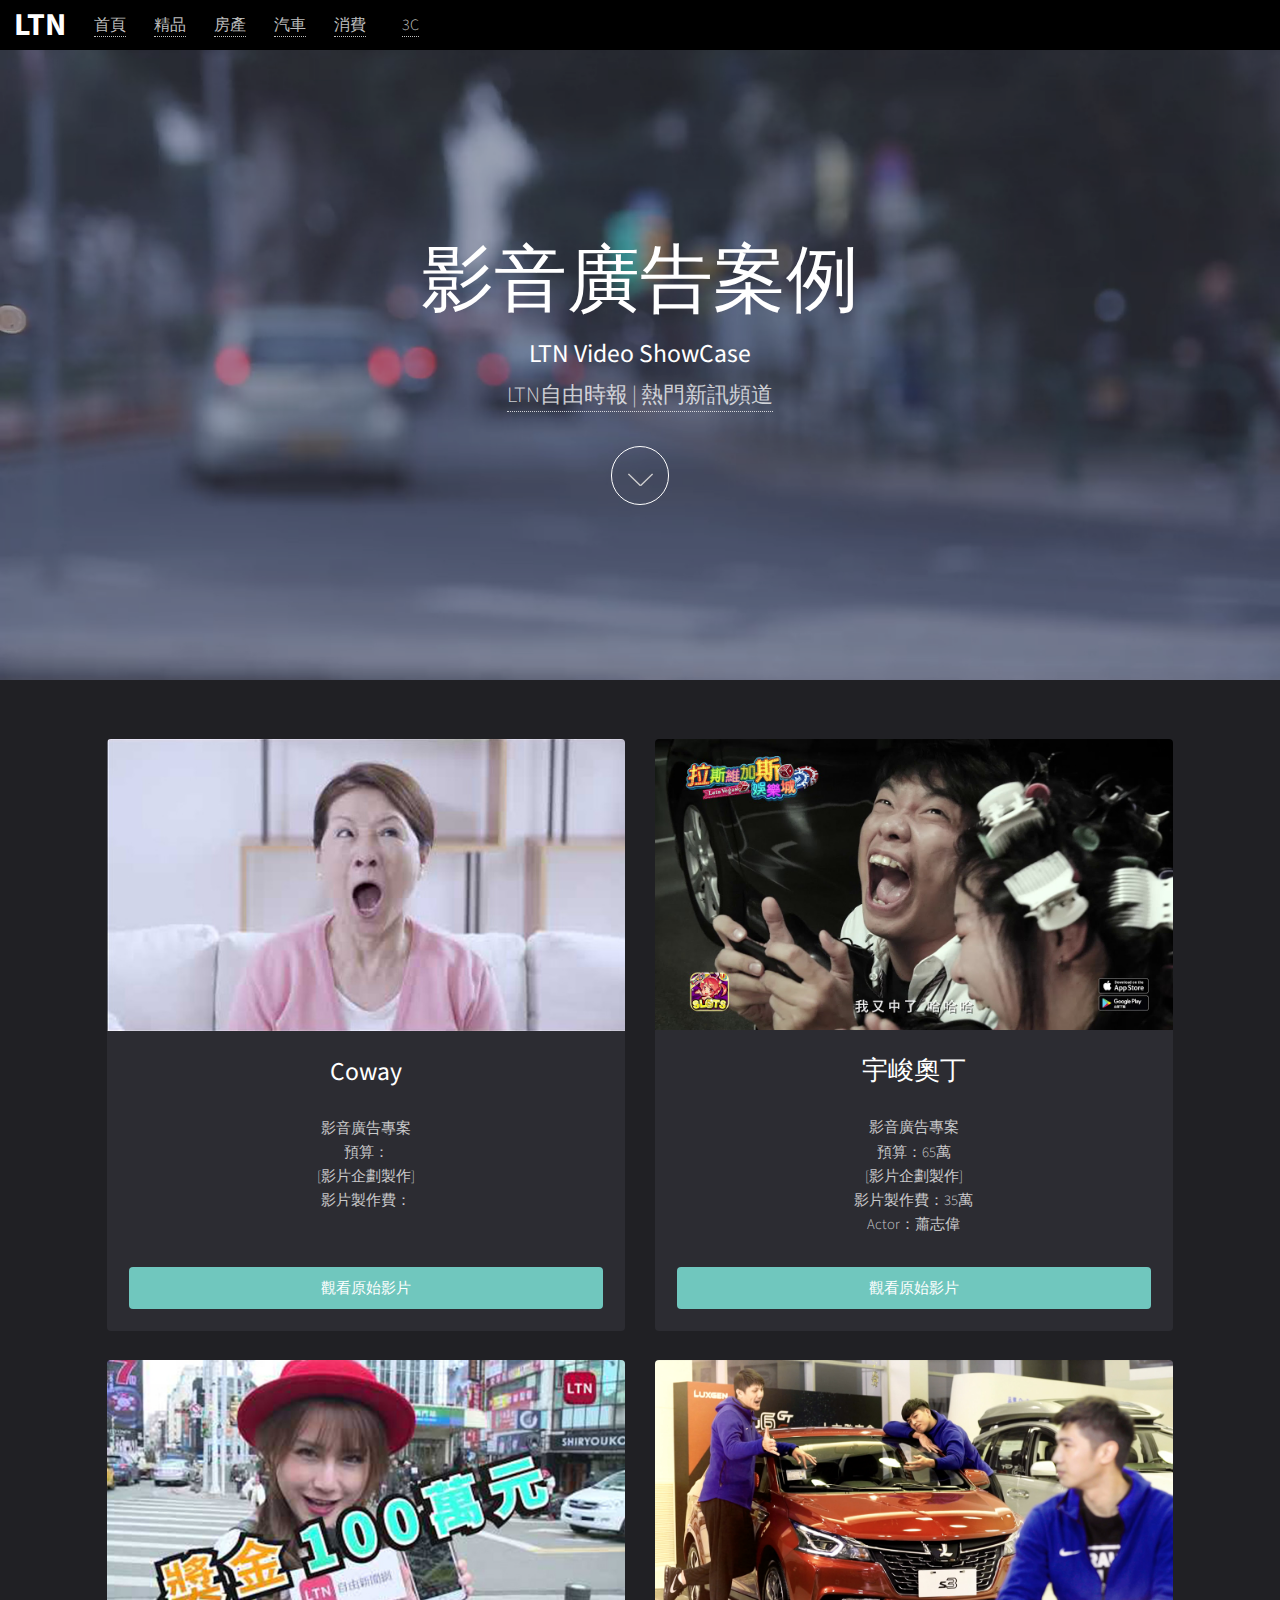
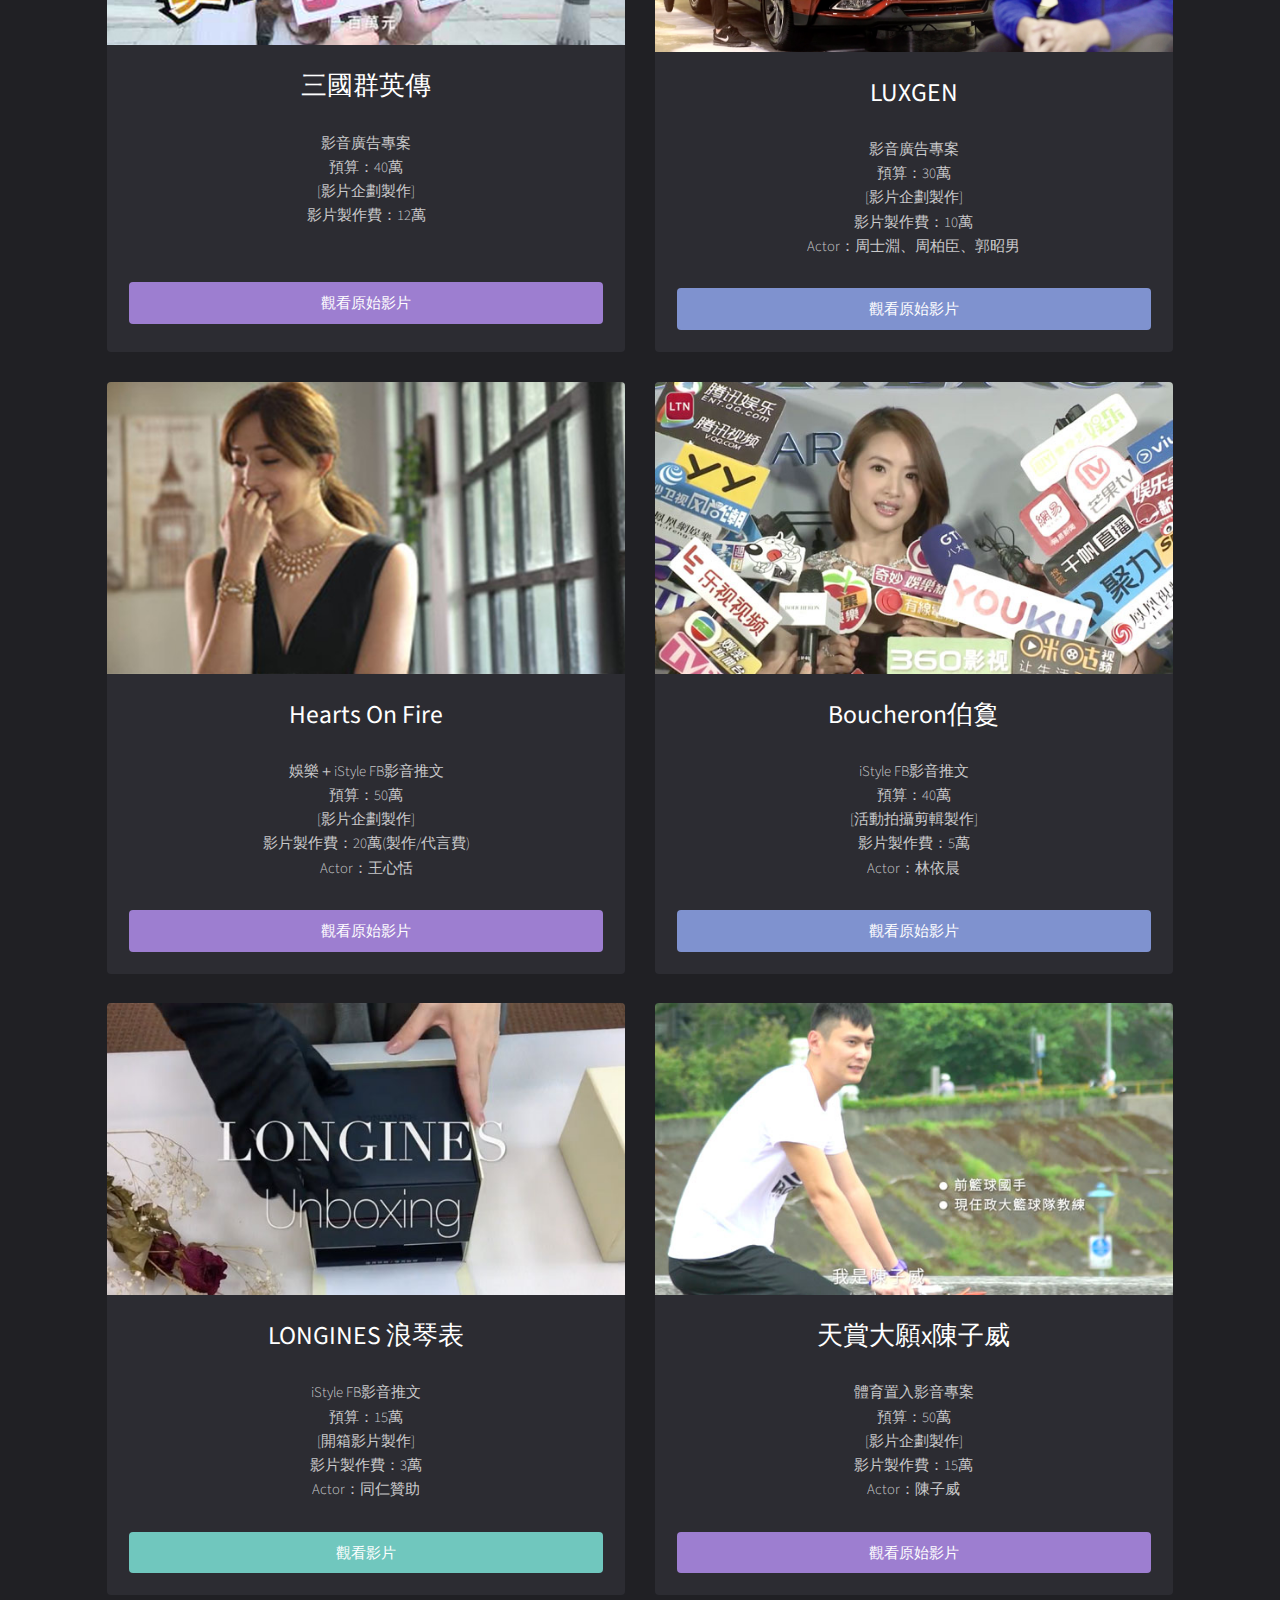
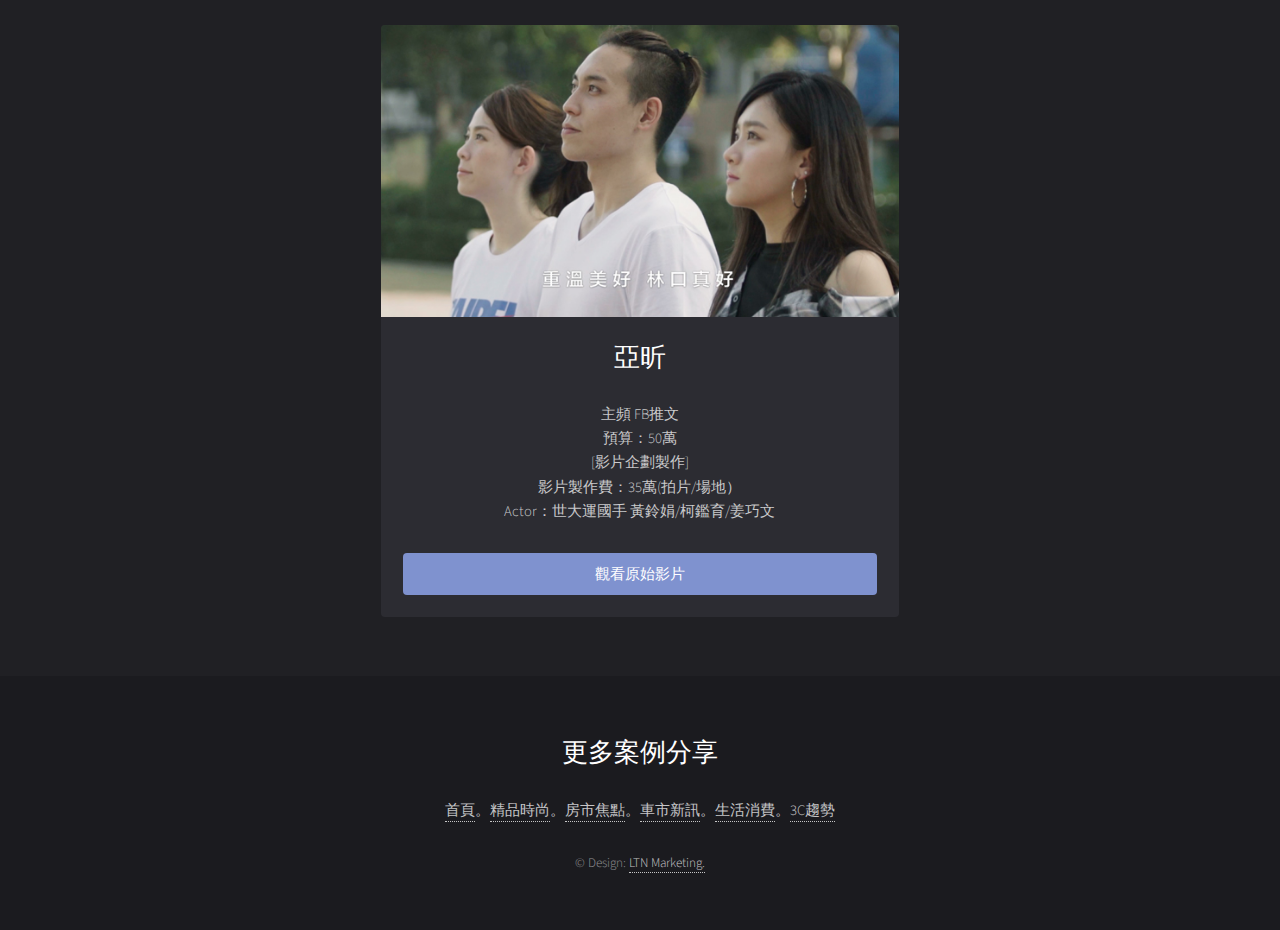
<file: index.html>
<!DOCTYPE HTML>


<html>
	<head>
		<title>LTN ShowCase</title>
		<meta charset="utf-8" />
		<meta name="viewport" content="width=device-width, initial-scale=1" />
		<link rel="stylesheet" href="assets/css/main.css" />
		
	</head>

	<body id="top">

		<div class="header">

			<div class="logo">LTN</div>
			<div class="top_r">
				<div class="bbb"><a href="index.html" >首頁</a></div>
				<div class="bbb"><a href="fashion.html">精品</a></div>
				<div class="bbb"><a href="estate.html">房產</a></div>
				<div class="bbb"><a href="auto.html">汽車</a></div>
				<div class="bbb"><a href="consumer.html">消費</a></div>
				<div class="bbb"><a href="3c.html">3C</a></div>
			</div>
		</div>



				<section id="banner" data-video="images/banner">
					<div class="inner">
						<header>
							<h1 style="font-family:'微軟正黑體'">影音廣告案例</h1>
							<h2>LTN Video ShowCase</h2>
							<p><a href="http://market.ltn.com.tw/" target="_blank" >LTN自由時報 | 熱門新訊頻道</a></p>
						</header>
						<a href="#main" class="more">Learn More</a>
					</div>
				</section>

			<!-- Main -->
				<div id="main">
					<div class="inner">

					<!-- Boxes -->
						<div class="thumbnails">


							<div class="box">
								<a href="https://youtu.be/-NIAcRxuE_s" class="image fit" target="_blank" ><img src="images/pic_3c03.jpg" alt=""  /></a>
								<div class="inner">
									<h2>Coway</h2>
									<p>
										影音廣告專案<br>
										預算：</br>
										[影片企劃製作]<br>
										影片製作費：<br>
										<br>
									</p>
									<a href="https://youtu.be/-NIAcRxuE_s" class="button fit" data-poptrox="youtube,800x400" target="_blank" >觀看原始影片</a>
								</div>
							</div>


						<div class="box">
								<a href="https://youtu.be/7D-vN99OfQo" class="image fit" target="_blank"><img src="images/pic_3c02.jpg" alt=""  /></a>
								<div class="inner">
									<h2>宇峻奧丁</h2>
									<p>
										影音廣告專案</br>
										預算：65萬</br>
										[影片企劃製作]</br>
										影片製作費：35萬</br>
										Actor：蕭志偉</br>
									</p>
									<a href="https://youtu.be/7D-vN99OfQo" class="button fit" data-poptrox="youtube,800x400" target="_blank" >觀看原始影片</a>
								</div>
							</div>


						<div class="box">
								<a href="https://youtu.be/lhkeaJgGJiE" class="image fit" target="_blank" ><img src="images/pic_3c01.jpg" alt="" /></a>
								<div class="inner">
									<h2>三國群英傳</h2>
									<p>
										影音廣告專案</br>
										預算：40萬</br>
										[影片企劃製作]</br>
										影片製作費：12萬</br>
										</br>
									</p>
									<a href="https://youtu.be/lhkeaJgGJiE" class="button style3 fit" data-poptrox="youtube,800x400" target="_blank" >觀看原始影片</a>
								</div>
							</div>

							
						<div class="box">
								<a href="https://www.facebook.com/m.ltn.tw/videos/1716300505122275/" class="image fit" target="_blank"><img src="images/pic_a03.jpg" alt="" /></a>
								<div class="inner">
									<h2>LUXGEN</h2>
									<p>
										影音廣告專案</br>
										預算：30萬</br>
										[影片企劃製作]</br>
										影片製作費：10萬</br>
										Actor：周士淵、周柏臣、郭昭男</br>
									</p> 
									<a href="https://www.facebook.com/m.ltn.tw/videos/1716300505122275/" class="button style2 fit" data-poptrox="youtube,800x400" target="_blank" >觀看原始影片</a>
								</div>
							</div>

							<div class="box">
								<a href="https://www.facebook.com/ent.ltn.tw/videos/899375943537752/" class="image fit" target="_blank"><img src="images/pic01.jpg" alt="" /></a>
								<div class="inner">
									<h2>Hearts On Fire</h2>
									<p>
										娛樂＋iStyle FB影音推文<br>
										預算：50萬<br>
										[影片企劃製作]<br>
										影片製作費：20萬(製作/代言費)<br>
										Actor：王心恬<br>
									</p>
									<a href="https://www.facebook.com/ent.ltn.tw/videos/899375943537752/" class="button style3 fit" data-poptrox="youtube,800x400" target="_blank">觀看原始影片</a>
								</div>
							</div>


							<div class="box">
								<a href="https://www.facebook.com/istyle.ltn.tw/videos/1497541423626111/" class="image fit" target="_blank"><img src="images/pic02.jpg" alt="" /></a>
								<div class="inner">
									<h2>Boucheron伯敻</h2>
									<p>
										iStyle FB影音推文</br>
										預算：40萬</br>
										[活動拍攝剪輯製作]</br>
										影片製作費：5萬</br>
										Actor：林依晨</br>
									</p>
									<a href="https://www.facebook.com/istyle.ltn.tw/videos/1497541423626111/" class="button style2 fit" data-poptrox="youtube,800x400" target="_blank">觀看原始影片</a>
								</div>
							</div>


							<div class="box">
								<a href="https://youtu.be/_St8mw4PK2U" class="image fit" target="_blank"><img src="images/pic03.jpg" alt="" /></a>
								<div class="inner">
									<h2>LONGINES 浪琴表</h2>
									<p>
										iStyle FB影音推文</br>
										預算：15萬</br>
										[開箱影片製作]</br>
										影片製作費：3萬</br>
										Actor：同仁贊助
									</p>
									<a href="https://youtu.be/_St8mw4PK2U" class="button fit" data-poptrox="youtube,800x400" target="_blank">觀看影片</a>
								</div>
							</div>


							<div class="box">
								<a href="https://youtu.be/BdyKsWZcS9A" class="image fit" target="_blank"><img src="images/pic05.jpg" alt="" /></a>
								<div class="inner">
									<h2>天賞大願x陳子威</h2>
									<p>
										體育置入影音專案</br>
										預算：50萬</br>
										[影片企劃製作]</br>
										影片製作費：15萬</br>
										Actor：陳子威
									</p>
									<a href="https://youtu.be/BdyKsWZcS9A" class="button style3 fit" data-poptrox="youtube,800x400" target="_blank">觀看原始影片</a>
								</div>
							</div>

							<div class="box">
								<a href="https://youtu.be/kaPA_rO2q_s" class="image fit" target="_blank"><img src="images/pic_e01.jpg" alt="" /></a>
								<div class="inner">
									<h2>亞昕</h2>
									<p>
										主頻 FB推文<br>
										預算：50萬<br>
										[影片企劃製作]<br>
										影片製作費：35萬(拍片/場地）<br>
										Actor：世大運國手 黃鈴娟/柯鑑育/姜巧文
									</p>
									<a href="https://youtu.be/kaPA_rO2q_s" class="button style2 fit" data-poptrox="youtube,800x400" target="_blank">觀看原始影片</a>
								</div>
							</div>

						</div>

					</div>
				</div>

			<!-- Footer -->
				<footer id="footer">
					<div class="inner">
						<h2>更多案例分享</h2>
						<p><a href="index.html">首頁</a>。<a href="fashion.html">精品時尚</a>。<a href="estate.html">房市焦點</a>。<a href="auto.html">車市新訊</a>。<a href="consumer.html">生活消費</a>。<a href="3c.html">3C趨勢</a></p>
				<!--
						<ul class="icons">
							<li><a href="#" class="icon fa-twitter"><span class="label">Twitter</span></a></li>
							<li><a href="#" class="icon fa-facebook"><span class="label">Facebook</span></a></li>
							<li><a href="#" class="icon fa-instagram"><span class="label">Instagram</span></a></li>
							<li><a href="#" class="icon fa-envelope"><span class="label">Email</span></a></li>
						</ul>
				-->	
						<p class="copyright">&copy; Design: <a href="http://market.ltn.com.tw/" target="_blank">LTN Marketing.</a></p>	
					</div>
				</footer>

		<!-- Scripts -->
			<script src="assets/js/jquery.min.js"></script>
			<script src="assets/js/jquery.scrolly.min.js"></script>
			<!-- <script src="assets/js/jquery.poptrox.min.js"></script> -->
			<script src="assets/js/skel.min.js"></script>
			<script src="assets/js/util.js"></script>
			<script src="assets/js/main.js"></script>
			

	</body>
</html>
</file>
<file: assets/css/main.css>
@charset "UTF-8";
@import url(font-awesome.min.css);
@import url("https://fonts.googleapis.com/css?family=Source+Sans+Pro:300,400|Passion+One:400");

/*head*/
.header{ 
	width: 100%; 
	height: 50px; 
	background-color: #000; 
	margin: 0 auto;
}

.logo{
	width: 80px;
	height: 50px;
	float: left;
	text-align: center;
 	line-height: 50px;
 	font-size: 32px;
 	font-weight: bold;
 	color: #FFF;
 	margin: 0 auto;
}

.top_r{
	width: 450px;
	height: 50px;
	float: left;
}

.bbb{
	width: 60px;
	height: 50px;
 	text-align:center;
 	line-height: 50px;
 	color: #FFF;
 	font-size: 16px;
 	text-decoration: none;
 	float: left;
}
.bbb:hover{background-color: #444444; color: #fdf481; }

/*banner_f*/
.banner_f{ width: 100%; height: 300px; 
			background-image: url(../../images/banner_f.jpg);
    		background-position: center;
    		background-size: cover;
    		background-repeat: no-repeat;
    		border-top: 0;
    		position: relative;
    		text-align: center;
    		overflow: hidden;
    		margin: o auto;
}
.banner_fs{ width:100%; height: 50px; text-align: center; line-height: 50px; color: #FFF; font-size: 24px; margin:0 auto; }

.banner_e{ width: 100%; height: 300px; 
			background-image: url(../../images/banner_e.jpg);
    		background-position: center;
    		background-size: cover;
    		background-repeat: no-repeat;
    		border-top: 0;
    		position: relative;
    		text-align: center;
    		overflow: hidden;
    		margin: o auto;
}

.banner_a{ width: 100%; height: 300px; 
			background-image: url(../../images/banner_a.jpg);
    		background-position: center;
    		background-size: cover;
    		background-repeat: no-repeat;
    		border-top: 0;
    		position: relative;
    		text-align: center;
    		overflow: hidden;
    		margin: o auto;
}

.banner_c{ width: 100%; height: 300px; 
			background-image: url(../../images/banner_c.jpg);
    		background-position: center;
    		background-size: cover;
    		background-repeat: no-repeat;
    		border-top: 0;
    		position: relative;
    		text-align: center;
    		overflow: hidden;
    		margin: o auto;
}

/* Reset */

	html, body, div, span, applet, object, iframe, h1, h2, h3, h4, h5, h6, p, blockquote, pre, a, abbr, acronym, address, big, cite, code, del, dfn, em, img, ins, kbd, q, s, samp, small, strike, strong, sub, sup, tt, var, b, u, i, center, dl, dt, dd, ol, ul, li, fieldset, form, label, legend, table, caption, tbody, tfoot, thead, tr, th, td, article, aside, canvas, details, embed, figure, figcaption, footer, header, hgroup, menu, nav, output, ruby, section, summary, time, mark, audio, video {
		margin: 0;
		padding: 0;
		border: 0;
		font-size: 100%;
		font: inherit;
		vertical-align: baseline;
	}

	article, aside, details, figcaption, figure, footer, header, hgroup, menu, nav, section {
		display: block;
	}

	body {
		line-height: 1;
	}

	ol, ul {
		list-style: none;
	}

	blockquote, q {
		quotes: none;
	}

	blockquote:before, blockquote:after, q:before, q:after {
		content: '';
		content: none;
	}

	table {
		border-collapse: collapse;
		border-spacing: 0;
	}

	body {
		-webkit-text-size-adjust: none;
	}

/* Box Model */

	*, *:before, *:after {
		-moz-box-sizing: border-box;
		-webkit-box-sizing: border-box;
		box-sizing: border-box;
	}

/* Basic */

	@-ms-viewport {
		width: device-width;
	}

	body {
		-ms-overflow-style: scrollbar;
	}

	@media screen and (max-width: 480px) {

		html, body {
			min-width: 320px;
		}

	}

	body {
		background: #202024;
	}

		body.is-loading *, body.is-loading *:before, body.is-loading *:after {
			-moz-animation: none !important;
			-webkit-animation: none !important;
			-ms-animation: none !important;
			animation: none !important;
			-moz-transition: none !important;
			-webkit-transition: none !important;
			-ms-transition: none !important;
			transition: none !important;
		}

/* Type */

	body, input, select, textarea {
		color: rgba(255, 255, 255, 0.75);
		font-family: "Source Sans Pro", sans-serif;
		font-size: 14pt;
		font-weight: 300;
		line-height: 1.65;
	}

		@media screen and (max-width: 1680px) {

			body, input, select, textarea {
				font-size: 11pt;
			}

		}

		@media screen and (max-width: 1280px) {

			body, input, select, textarea {
				font-size: 11pt;
			}

		}

		@media screen and (max-width: 980px) {

			body, input, select, textarea {
				font-size: 12pt;
			}

		}

		@media screen and (max-width: 736px) {

			body, input, select, textarea {
				font-size: 12pt;
			}

		}

		@media screen and (max-width: 480px) {

			body, input, select, textarea {
				font-size: 12pt;
			}

		}

	a {
		-moz-transition: background-color 0.2s ease-in-out, color 0.2s ease-in-out;
		-webkit-transition: background-color 0.2s ease-in-out, color 0.2s ease-in-out;
		-ms-transition: background-color 0.2s ease-in-out, color 0.2s ease-in-out;
		transition: background-color 0.2s ease-in-out, color 0.2s ease-in-out;
		color: rgba(255, 255, 255, 0.75);
		text-decoration: none;
		border-bottom: 1px dotted;
		outline: 0;
	}

		a:hover {
			color: #FFF;
			border: none;
		}

	strong, b {
		color: #fff;
		font-weight: 400;
	}

	em, i {
		font-style: italic;
	}

	p {
		margin: 0 0 2em 0;
	}

	h1, h2, h3, h4, h5, h6 {
		color: #fff;
		font-weight: 400;
		line-height: 1.5;
		margin: 0 0 1em 0;
	}

		h1 a, h2 a, h3 a, h4 a, h5 a, h6 a {
			color: inherit;
			text-decoration: none;
		}

	h2 {
		font-size: 1.75em;
	}

	h3 {
		font-size: 1.35em;
	}

	h4 {
		font-size: 1.1em;
	}

	h5 {
		font-size: 0.9em;
	}

	h6 {
		font-size: 0.7em;
	}

	sub {
		font-size: 0.8em;
		position: relative;
		top: 0.5em;
	}

	sup {
		font-size: 0.8em;
		position: relative;
		top: -0.5em;
	}

	blockquote {
		border-left: solid 4px rgba(144, 144, 144, 0.25);
		font-style: italic;
		margin: 0 0 2em 0;
		padding: 0.5em 0 0.5em 2em;
	}

	code {
		background: rgba(144, 144, 144, 0.075);
		border-radius: 4px;
		border: solid 1px rgba(144, 144, 144, 0.25);
		font-family: "Courier New", monospace;
		font-size: 0.9em;
		margin: 0 0.25em;
		padding: 0.25em 0.65em;
	}

	pre {
		-webkit-overflow-scrolling: touch;
		font-family: "Courier New", monospace;
		font-size: 0.9em;
		margin: 0 0 2em 0;
	}

		pre code {
			display: block;
			line-height: 1.75;
			padding: 1em 1.5em;
			overflow-x: auto;
		}

	hr {
		border: 0;
		border-bottom: solid 1px rgba(144, 144, 144, 0.25);
		margin: 2em 0;
	}

		hr.major {
			margin: 3em 0;
		}

	.align-left {
		text-align: left;
	}

	.align-center {
		text-align: center;
	}

	.align-right {
		text-align: right;
	}

/* Section/Article */

	section.special, article.special {
		text-align: center;
	}

	header p {
		color: rgba(255, 255, 255, 0.5);
		position: relative;
		margin: 0 0 1.5em 0;
	}

	header h2 + p {
		font-size: 1.25em;
		margin-top: -1em;
	}

	header h3 + p {
		font-size: 1.1em;
		margin-top: -0.8em;
	}

	header h4 + p,
	header h5 + p,
	header h6 + p {
		font-size: 0.9em;
		margin-top: -0.6em;
	}

/* Box */

	.thumbnails {
		display: -moz-flex;
		display: -webkit-flex;
		display: -ms-flex;
		display: flex;
		-moz-align-items: stretch;
		-webkit-align-items: stretch;
		-ms-align-items: stretch;
		align-items: stretch;
		-moz-justify-content: center;
		-webkit-justify-content: center;
		-ms-justify-content: center;
		justify-content: center;
		-moz-flex-wrap: wrap;
		-webkit-flex-wrap: wrap;
		-ms-flex-wrap: wrap;
		flex-wrap: wrap;
	}

		.thumbnails .box {
			margin: 0 1em 2em 1em;
			width: 30%;
		}

			@media screen and (max-width: 1280px) {

				.thumbnails .box {
					width: 45%;
				}

			}

			@media screen and (max-width: 736px) {

				.thumbnails .box {
					width: 100%;
				}

			}

/* Form */

	form {
		margin: 0 0 2em 0;
	}

	label {
		color: #fff;
		display: block;
		font-size: 0.9em;
		font-weight: 400;
		margin: 0 0 1em 0;
	}

	input[type="text"],
	input[type="password"],
	input[type="email"],
	input[type="tel"],
	select,
	textarea {
		-moz-appearance: none;
		-webkit-appearance: none;
		-ms-appearance: none;
		appearance: none;
		background: rgba(144, 144, 144, 0.075);
		border-radius: 4px;
		border: none;
		border: solid 1px rgba(144, 144, 144, 0.25);
		color: inherit;
		display: block;
		outline: 0;
		padding: 0 1em;
		text-decoration: none;
		width: 100%;
	}

		input[type="text"]:invalid,
		input[type="password"]:invalid,
		input[type="email"]:invalid,
		input[type="tel"]:invalid,
		select:invalid,
		textarea:invalid {
			box-shadow: none;
		}

		input[type="text"]:focus,
		input[type="password"]:focus,
		input[type="email"]:focus,
		input[type="tel"]:focus,
		select:focus,
		textarea:focus {
			border-color: #ff8686;
			box-shadow: 0 0 0 1px #ff8686;
		}

	.select-wrapper {
		text-decoration: none;
		display: block;
		position: relative;
	}

		.select-wrapper:before {
			content: "";
			-moz-osx-font-smoothing: grayscale;
			-webkit-font-smoothing: antialiased;
			font-family: FontAwesome;
			font-style: normal;
			font-weight: normal;
			text-transform: none !important;
		}

		.select-wrapper:before {
			color: rgba(144, 144, 144, 0.25);
			display: block;
			height: 2.75em;
			line-height: 2.75em;
			pointer-events: none;
			position: absolute;
			right: 0;
			text-align: center;
			top: 0;
			width: 2.75em;
		}

		.select-wrapper select::-ms-expand {
			display: none;
		}

	input[type="text"],
	input[type="password"],
	input[type="email"],
	select {
		height: 2.75em;
	}

	textarea {
		padding: 0.75em 1em;
	}

	input[type="checkbox"],
	input[type="radio"] {
		-moz-appearance: none;
		-webkit-appearance: none;
		-ms-appearance: none;
		appearance: none;
		display: block;
		float: left;
		margin-right: -2em;
		opacity: 0;
		width: 1em;
		z-index: -1;
	}

		input[type="checkbox"] + label,
		input[type="radio"] + label {
			text-decoration: none;
			color: rgba(255, 255, 255, 0.75);
			cursor: pointer;
			display: inline-block;
			font-size: 1em;
			font-weight: 300;
			padding-left: 2.4em;
			padding-right: 0.75em;
			position: relative;
		}

			input[type="checkbox"] + label:before,
			input[type="radio"] + label:before {
				-moz-osx-font-smoothing: grayscale;
				-webkit-font-smoothing: antialiased;
				font-family: FontAwesome;
				font-style: normal;
				font-weight: normal;
				text-transform: none !important;
			}

			input[type="checkbox"] + label:before,
			input[type="radio"] + label:before {
				background: rgba(144, 144, 144, 0.075);
				border-radius: 4px;
				border: solid 1px rgba(144, 144, 144, 0.25);
				content: '';
				display: inline-block;
				height: 1.65em;
				left: 0;
				line-height: 1.58125em;
				position: absolute;
				text-align: center;
				top: 0;
				width: 1.65em;
			}

		input[type="checkbox"]:checked + label:before,
		input[type="radio"]:checked + label:before {
			background: #ff8686;
			border-color: #ff8686;
			color: #ffffff;
			content: '\f00c';
		}

		input[type="checkbox"]:focus + label:before,
		input[type="radio"]:focus + label:before {
			border-color: #ff8686;
			box-shadow: 0 0 0 1px #ff8686;
		}

	input[type="checkbox"] + label:before {
		border-radius: 4px;
	}

	input[type="radio"] + label:before {
		border-radius: 100%;
	}

	::-webkit-input-placeholder {
		color: rgba(255, 255, 255, 0.5) !important;
		opacity: 1.0;
	}

	:-moz-placeholder {
		color: rgba(255, 255, 255, 0.5) !important;
		opacity: 1.0;
	}

	::-moz-placeholder {
		color: rgba(255, 255, 255, 0.5) !important;
		opacity: 1.0;
	}

	:-ms-input-placeholder {
		color: rgba(255, 255, 255, 0.5) !important;
		opacity: 1.0;
	}

	.formerize-placeholder {
		color: rgba(255, 255, 255, 0.5) !important;
		opacity: 1.0;
	}

/* Box */

	.box {
		border-radius: 4px;
		margin-bottom: 2em;
		background: #2c2c32;
		text-align: center;
	}

		.box > :last-child,
		.box > :last-child > :last-child,
		.box > :last-child > :last-child > :last-child {
			margin-bottom: 0;
		}

		.box .image.fit {
			margin: 0;
		}

		.box .image img {
			border-radius: 4px 4px 0 0;
		}

		.box .inner {
			padding: 1.5em;
			width: 100% !important;
		}

			@media screen and (max-width: 480px) {

				.box .inner {
					padding: 1em;
				}

			}

		.box.alt {
			border: 0;
			border-radius: 0;
			padding: 0;
		}

/* Icon */

	.icon {
		text-decoration: none;
		border-bottom: none;
		position: relative;
	}

		.icon:before {
			-moz-osx-font-smoothing: grayscale;
			-webkit-font-smoothing: antialiased;
			font-family: FontAwesome;
			font-style: normal;
			font-weight: normal;
			text-transform: none !important;
		}

		.icon > .label {
			display: none;
		}

/* Image */

	.image {
		border-radius: 4px;
		border: 0;
		display: inline-block;
		position: relative;
	}

		.image img {
			border-radius: 4px;
			display: block;
		}

		.image.left, .image.right {
			max-width: 40%;
		}

			.image.left img, .image.right img {
				width: 100%;
			}

		.image.left {
			float: left;
			padding: 0 1.5em 1em 0;
			top: 0.25em;
		}

		.image.right {
			float: right;
			padding: 0 0 1em 1.5em;
			top: 0.25em;
		}

		.image.fit {
			display: block;
			margin: 0 0 2em 0;
			width: 100%;
		}

			.image.fit img {
				width: 100%;
			}

		.image.main {
			display: block;
			margin: 0 0 3em 0;
			width: 100%;
		}

			.image.main img {
				width: 100%;
			}

/* List */

	ol {
		list-style: decimal;
		margin: 0 0 2em 0;
		padding-left: 1.25em;
	}

		ol li {
			padding-left: 0.25em;
		}

	ul {
		list-style: disc;
		margin: 0 0 2em 0;
		padding-left: 1em;
	}

		ul li {
			padding-left: 0.5em;
		}

		ul.alt {
			list-style: none;
			padding-left: 0;
		}

			ul.alt li {
				border-top: solid 1px rgba(144, 144, 144, 0.25);
				padding: 0.5em 0;
			}

				ul.alt li:first-child {
					border-top: 0;
					padding-top: 0;
				}

		ul.icons {
			cursor: default;
			list-style: none;
			padding-left: 0;
		}

			ul.icons li {
				display: inline-block;
				text-align: center;
				padding-left: 0;
				padding-right: 1em;
			}

				ul.icons li a {
					display: block;
					border-radius: 100%;
					margin: 0;
					padding: 0.5em;
					border: solid 1px rgba(144, 144, 144, 0.25);
					color: rgba(144, 144, 144, 0.25);
				}

					ul.icons li a:before {
						font-size: 1.5em;
						display: block;
						width: 1.5em;
						height: 1.5em;
						line-height: 1.5em;
					}

					ul.icons li a:hover {
						background-color: #202024;
						color: #FFF;
					}

				ul.icons li:last-child {
					padding-right: 0;
				}

		ul.actions {
			cursor: default;
			list-style: none;
			padding-left: 0;
		}

			ul.actions li {
				display: inline-block;
				padding: 0 1em 0 0;
				vertical-align: middle;
			}

				ul.actions li:last-child {
					padding-right: 0;
				}

			ul.actions.small li {
				padding: 0 0.5em 0 0;
			}

			ul.actions.vertical li {
				display: block;
				padding: 1em 0 0 0;
			}

				ul.actions.vertical li:first-child {
					padding-top: 0;
				}

				ul.actions.vertical li > * {
					margin-bottom: 0;
				}

			ul.actions.vertical.small li {
				padding: 0.5em 0 0 0;
			}

				ul.actions.vertical.small li:first-child {
					padding-top: 0;
				}

			ul.actions.fit {
				display: table;
				margin-left: -1em;
				padding: 0;
				table-layout: fixed;
				width: calc(100% + 1em);
			}

				ul.actions.fit li {
					display: table-cell;
					padding: 0 0 0 1em;
				}

					ul.actions.fit li > * {
						margin-bottom: 0;
					}

				ul.actions.fit.small {
					margin-left: -0.5em;
					width: calc(100% + 0.5em);
				}

					ul.actions.fit.small li {
						padding: 0 0 0 0.5em;
					}

			@media screen and (max-width: 480px) {

				ul.actions {
					margin: 0 0 2em 0;
				}

					ul.actions li {
						padding: 1em 0 0 0;
						display: block;
						text-align: center;
						width: 100%;
					}

						ul.actions li:first-child {
							padding-top: 0;
						}

						ul.actions li > * {
							width: 100%;
							margin: 0 !important;
						}

							ul.actions li > *.icon:before {
								margin-left: -2em;
							}

					ul.actions.small li {
						padding: 0.5em 0 0 0;
					}

						ul.actions.small li:first-child {
							padding-top: 0;
						}

			}

	dl {
		margin: 0 0 2em 0;
	}

		dl dt {
			display: block;
			font-weight: 400;
			margin: 0 0 1em 0;
		}

		dl dd {
			margin-left: 2em;
		}

/* Table */

	.table-wrapper {
		-webkit-overflow-scrolling: touch;
		overflow-x: auto;
	}

	table {
		margin: 0 0 2em 0;
		width: 100%;
	}

		table tbody tr {
			border: solid 1px rgba(144, 144, 144, 0.25);
			border-left: 0;
			border-right: 0;
		}

			table tbody tr:nth-child(2n + 1) {
				background-color: rgba(144, 144, 144, 0.075);
			}

		table td {
			padding: 0.75em 0.75em;
		}

		table th {
			color: #fff;
			font-size: 0.9em;
			font-weight: 400;
			padding: 0 0.75em 0.75em 0.75em;
			text-align: left;
		}

		table thead {
			border-bottom: solid 2px rgba(144, 144, 144, 0.25);
		}

		table tfoot {
			border-top: solid 2px rgba(144, 144, 144, 0.25);
		}

		table.alt {
			border-collapse: separate;
		}

			table.alt tbody tr td {
				border: solid 1px rgba(144, 144, 144, 0.25);
				border-left-width: 0;
				border-top-width: 0;
			}

				table.alt tbody tr td:first-child {
					border-left-width: 1px;
				}

			table.alt tbody tr:first-child td {
				border-top-width: 1px;
			}

			table.alt thead {
				border-bottom: 0;
			}

			table.alt tfoot {
				border-top: 0;
			}

/* Button */

	input[type="submit"],
	input[type="reset"],
	input[type="button"],
	button,
	.button {
		-moz-appearance: none;
		-webkit-appearance: none;
		-ms-appearance: none;
		appearance: none;
		-moz-transition: background-color 0.2s ease-in-out, color 0.2s ease-in-out;
		-webkit-transition: background-color 0.2s ease-in-out, color 0.2s ease-in-out;
		-ms-transition: background-color 0.2s ease-in-out, color 0.2s ease-in-out;
		transition: background-color 0.2s ease-in-out, color 0.2s ease-in-out;
		background-color: #70c7be;
		border-radius: 4px;
		border: 0;
		color: #ffffff !important;
		cursor: pointer;
		display: inline-block;
		font-weight: 400;
		height: 2.85em;
		line-height: 2.95em;
		padding: 0 1.5em;
		text-align: center;
		text-decoration: none;
		white-space: nowrap;
	}

		input[type="submit"]:hover,
		input[type="reset"]:hover,
		input[type="button"]:hover,
		button:hover,
		.button:hover {
			background-color: #82cec6;
		}

		input[type="submit"]:active,
		input[type="reset"]:active,
		input[type="button"]:active,
		button:active,
		.button:active {
			background-color: #5ec0b6;
		}

		input[type="submit"].icon,
		input[type="reset"].icon,
		input[type="button"].icon,
		button.icon,
		.button.icon {
			padding-left: 1.35em;
		}

			input[type="submit"].icon:before,
			input[type="reset"].icon:before,
			input[type="button"].icon:before,
			button.icon:before,
			.button.icon:before {
				margin-right: 0.5em;
			}

		input[type="submit"].fit,
		input[type="reset"].fit,
		input[type="button"].fit,
		button.fit,
		.button.fit {
			display: block;
			margin: 0 0 1em 0;
			width: 100%;
		}

		input[type="submit"].small,
		input[type="reset"].small,
		input[type="button"].small,
		button.small,
		.button.small {
			font-size: 0.8em;
		}

		input[type="submit"].big,
		input[type="reset"].big,
		input[type="button"].big,
		button.big,
		.button.big {
			font-size: 1.35em;
		}

		input[type="submit"].disabled, input[type="submit"]:disabled,
		input[type="reset"].disabled,
		input[type="reset"]:disabled,
		input[type="button"].disabled,
		input[type="button"]:disabled,
		button.disabled,
		button:disabled,
		.button.disabled,
		.button:disabled {
			background-color: rgba(255, 255, 255, 0.75) !important;
			box-shadow: inset 0 -0.15em 0 0 rgba(0, 0, 0, 0.15);
			color: #202024 !important;
			cursor: default;
			opacity: 0.25;
		}

		input[type="submit"].style2,
		input[type="reset"].style2,
		input[type="button"].style2,
		button.style2,
		.button.style2 {
			background-color: #7f92cf;
		}

			input[type="submit"].style2:hover,
			input[type="reset"].style2:hover,
			input[type="button"].style2:hover,
			button.style2:hover,
			.button.style2:hover {
				background-color: #92a2d6;
			}

			input[type="submit"].style2:active,
			input[type="reset"].style2:active,
			input[type="button"].style2:active,
			button.style2:active,
			.button.style2:active {
				background-color: #6c82c8;
			}

		input[type="submit"].style3,
		input[type="reset"].style3,
		input[type="button"].style3,
		button.style3,
		.button.style3 {
			background-color: #9d7ed0;
		}

			input[type="submit"].style3:hover,
			input[type="reset"].style3:hover,
			input[type="button"].style3:hover,
			button.style3:hover,
			.button.style3:hover {
				background-color: #ab91d7;
			}

			input[type="submit"].style3:active,
			input[type="reset"].style3:active,
			input[type="button"].style3:active,
			button.style3:active,
			.button.style3:active {
				background-color: #8f6bc9;
			}

		@media screen and (max-width: 480px) {

			input[type="submit"],
			input[type="reset"],
			input[type="button"],
			button,
			.button {
				padding: 0;
			}

		}

/* Poptrox */

	.poptrox-popup {
		-moz-box-sizing: content-box;
		-webkit-box-sizing: content-box;
		-ms-box-sizing: content-box;
		box-sizing: content-box;
		background: #000;
		box-shadow: 0 0.5em 3em 0 rgba(0, 0, 0, 0.25);
		border-radius: 4px;
		padding: 2em;
		overflow: hidden;
	}

		.poptrox-popup .closer {
			-moz-transition: opacity 0.2s ease-in-out;
			-webkit-transition: opacity 0.2s ease-in-out;
			-ms-transition: opacity 0.2s ease-in-out;
			transition: opacity 0.2s ease-in-out;
			text-decoration: none;
			position: absolute;
			top: .5em;
			right: .5em;
			z-index: 11000;
			-webkit-tap-highlight-color: rgba(255, 255, 255, 0);
			white-space: nowrap;
			text-indent: 2em;
			overflow: hidden;
			width: 2em;
			height: 2em;
			display: block;
		}

			.poptrox-popup .closer:before {
				content: "\f00d";
				-moz-osx-font-smoothing: grayscale;
				-webkit-font-smoothing: antialiased;
				font-family: FontAwesome;
				font-style: normal;
				font-weight: normal;
				text-transform: none !important;
				display: block;
				position: relative;
				text-indent: 0;
				border-radius: 100%;
				box-shadow: inset 0 0 0 1px rgba(255, 255, 255, 0.25);
				color: #ffffff !important;
				width: 2em;
				height: 2em;
				line-height: 2em;
			}

		.poptrox-popup:hover .closer {
			opacity: 0.5;
		}

		.poptrox-popup:hover .closer:hover {
			opacity: 1.0;
		}

		@media screen and (max-width: 736px) {

			.poptrox-popup {
				padding: 0;
			}

				.poptrox-popup .closer {
					display: none !important;
				}

		}

/* Banner */

	#banner {
		-moz-align-items: center;
		-webkit-align-items: center;
		-ms-align-items: center;
		align-items: center;
		display: -moz-flex;
		display: -webkit-flex;
		display: -ms-flex;
		display: flex;
		-moz-justify-content: center;
		-webkit-justify-content: center;
		-ms-justify-content: center;
		justify-content: center;
		padding: 8em 4em 6em 4em;
		min-height: 70vh;
		background-image: url("../../images/banner.jpg");
		background-position: center;
		background-size: cover;
		background-repeat: no-repeat;
		border-top: 0;
		position: relative;
		text-align: center;
		overflow: hidden;
	}

		#banner .inner {
			text-align: center;
			position: relative;
			z-index: 2;
		}

		#banner h1 {
			color: #fff;
			font-size: 5em;
			font-weight: 400;
			font-family: 'Passion One', cursive;
			margin: 0;
		}

			@media screen and (max-width: 980px) {

				#banner h1 {
					font-size: 5em;
				}

			}

			@media screen and (max-width: 736px) {

				#banner h1 {
					font-size: 3em;
				}

			}

		#banner p {
			color: rgba(255, 255, 255, 0.85);
			font-size: 1.5em;
			font-weight: 300;
		}

			@media screen and (max-width: 980px) {

				#banner p {
					font-size: 1.5em;
				}

			}

			@media screen and (max-width: 480px) {

				#banner p {
					font-size: 1.25em;
				}

			}

		#banner a {
			color: rgba(255, 255, 255, 0.75);
			text-decoration: none;
			border-bottom: 1px dotted;
		}

			#banner a:hover {
				color: #FFF;
				border: none;
			}

		#banner .more {
			background-image: url("images/arrow.svg");
			background-position: center 1.35em;
			background-repeat: no-repeat;
			background-size: auto;
			border: 1px solid #fff;
			border-radius: 100%;
			color: rgba(255, 255, 255, 0.75);
			display: block;
			height: 4em;
			text-indent: 4em;
			overflow: hidden;
			white-space: nowrap;
			width: 4em;
			z-index: 2;
			margin: 0 auto 2em auto;
		}

			#banner .more:hover {
				background-color: rgba(255, 255, 255, 0.05);
				border: 1px solid #fff;
				color: #FFF;
			}

		#banner video {
			-moz-transform: translateX(50%) translateY(50%);
			-webkit-transform: translateX(50%) translateY(50%);
			-ms-transform: translateX(50%) translateY(50%);
			transform: translateX(50%) translateY(50%);
			position: absolute;
			bottom: 50%;
			right: 50%;
			width: auto;
			height: auto;
			min-width: 100%;
			min-height: 100%;
			overflow: hidden;
		}

		#banner:before {
			-moz-transition: opacity 3s ease;
			-webkit-transition: opacity 3s ease;
			-ms-transition: opacity 3s ease;
			transition: opacity 3s ease;
			-moz-transition-delay: 1s;
			-webkit-transition-delay: 1s;
			-ms-transition-delay: 1s;
			transition-delay: 1s;
			content: '';
			background-color: #42424f;
			display: block;
			height: 100%;
			left: 0;
			opacity: 0.45;
			position: absolute;
			top: 0;
			width: 100%;
			z-index: 1;
		}

		@media screen and (max-width: 1280px) {

			#banner video {
				display: none;
			}

		}

		@media screen and (max-width: 980px) {

			#banner br {
				display: none;
			}

		}

		@media screen and (max-width: 736px) {

			#banner {
				min-height: 0;
				padding: 6em 2em 4em 2em;
			}

				#banner br {
					display: none;
				}

		}

		body.is-loading #banner:before {
			opacity: 1;
		}

/* Main */

	#main {
		padding: 4em 0 2em 0;
	}

		@media screen and (max-width: 736px) {

			#main {
				padding: 3em 0 1em 0;
			}

		}

		#main .inner {
			width: 90%;
			max-width: 80em;
			margin: 0 auto;
		}

			@media screen and (max-width: 480px) {

				#main .inner {
					width: 95%;
				}

			}

/* Footer */

	#footer {
		padding: 4em 0 2em 0;
		background-color: #1b1b1f;
		text-align: center;
	}

		#footer .inner {
			width: 50%;
			margin: 0 auto;
		}

			@media screen and (max-width: 980px) {

				#footer .inner {
					width: 75%;
				}

			}

			@media screen and (max-width: 480px) {

				#footer .inner {
					width: 90%;
				}

			}

		#footer .copyright {
			color: rgba(255, 255, 255, 0.5);
			font-size: 0.9em;
			margin: 0 0 2em 0;
			padding: 0;
			text-align: center;
		}

		@media screen and (max-width: 736px) {

			#footer {
				padding: 3em 0 1em 0;
			}

		}
</file>
